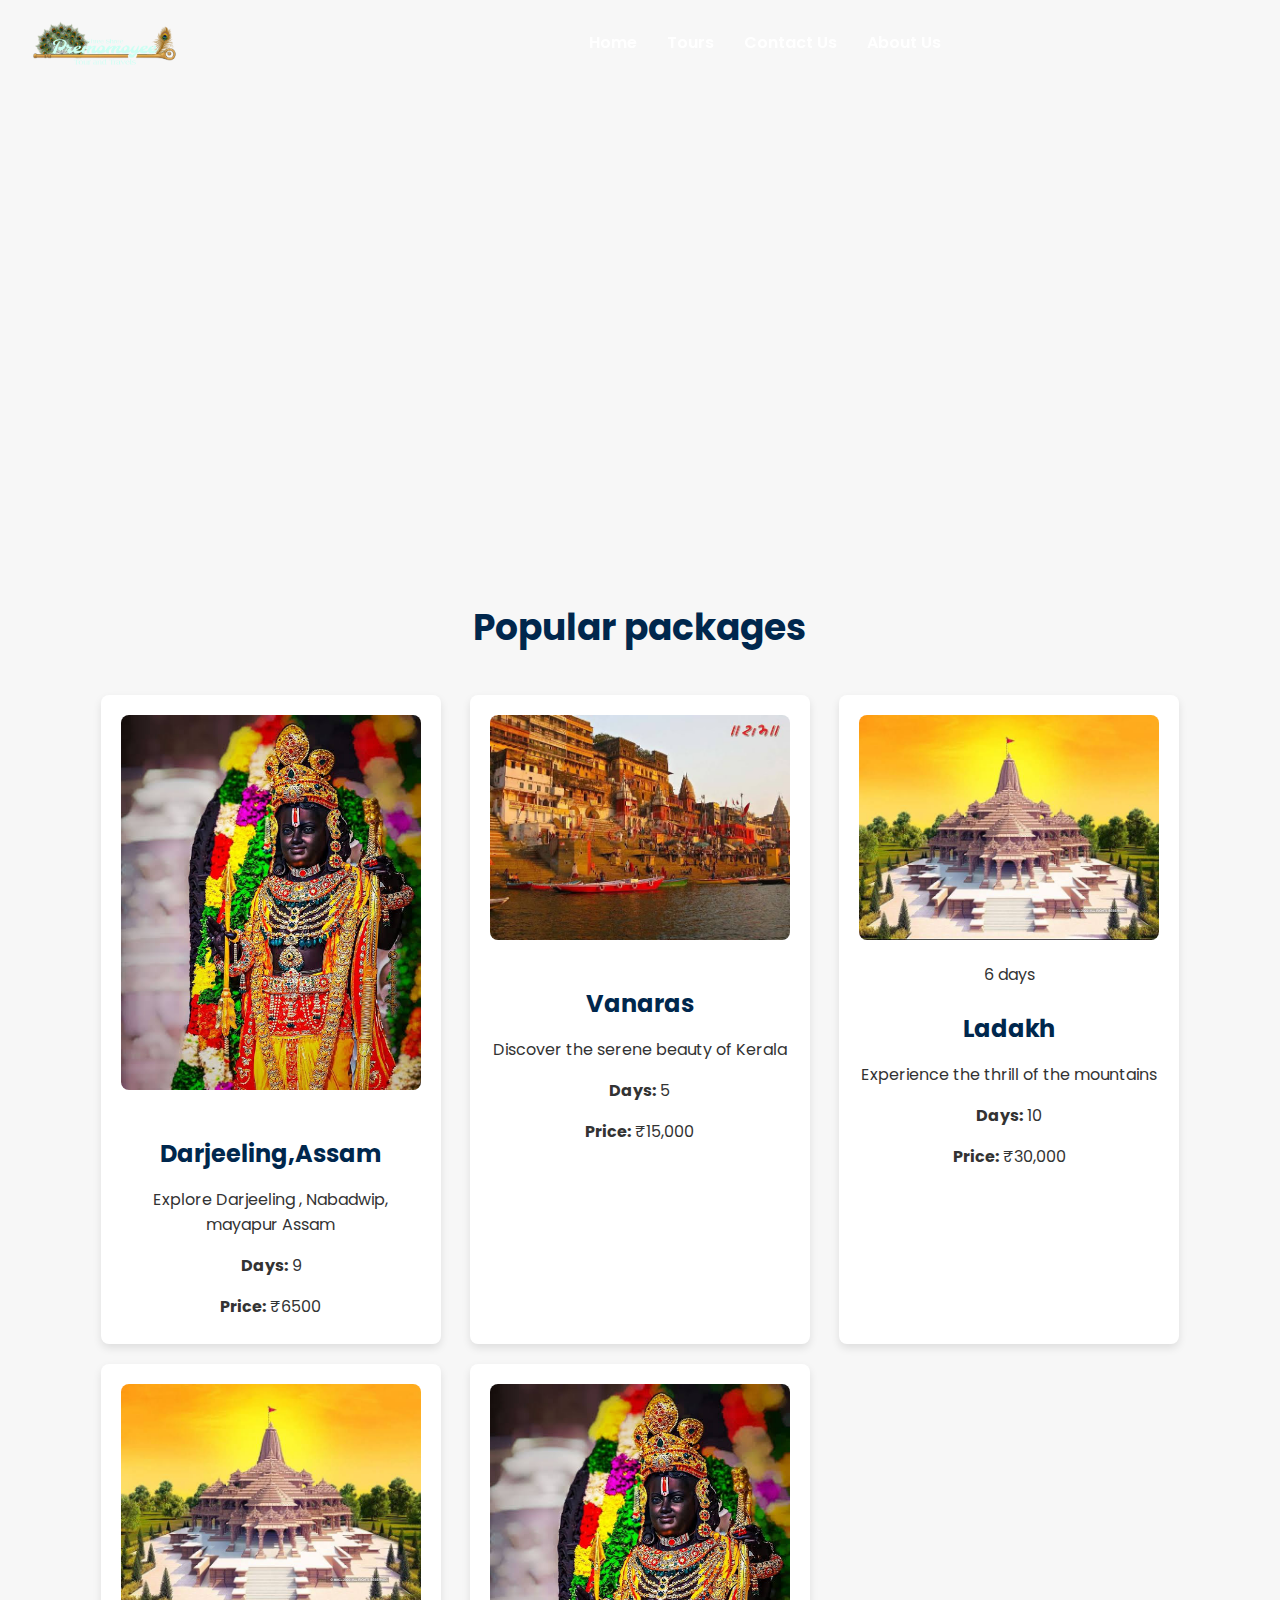
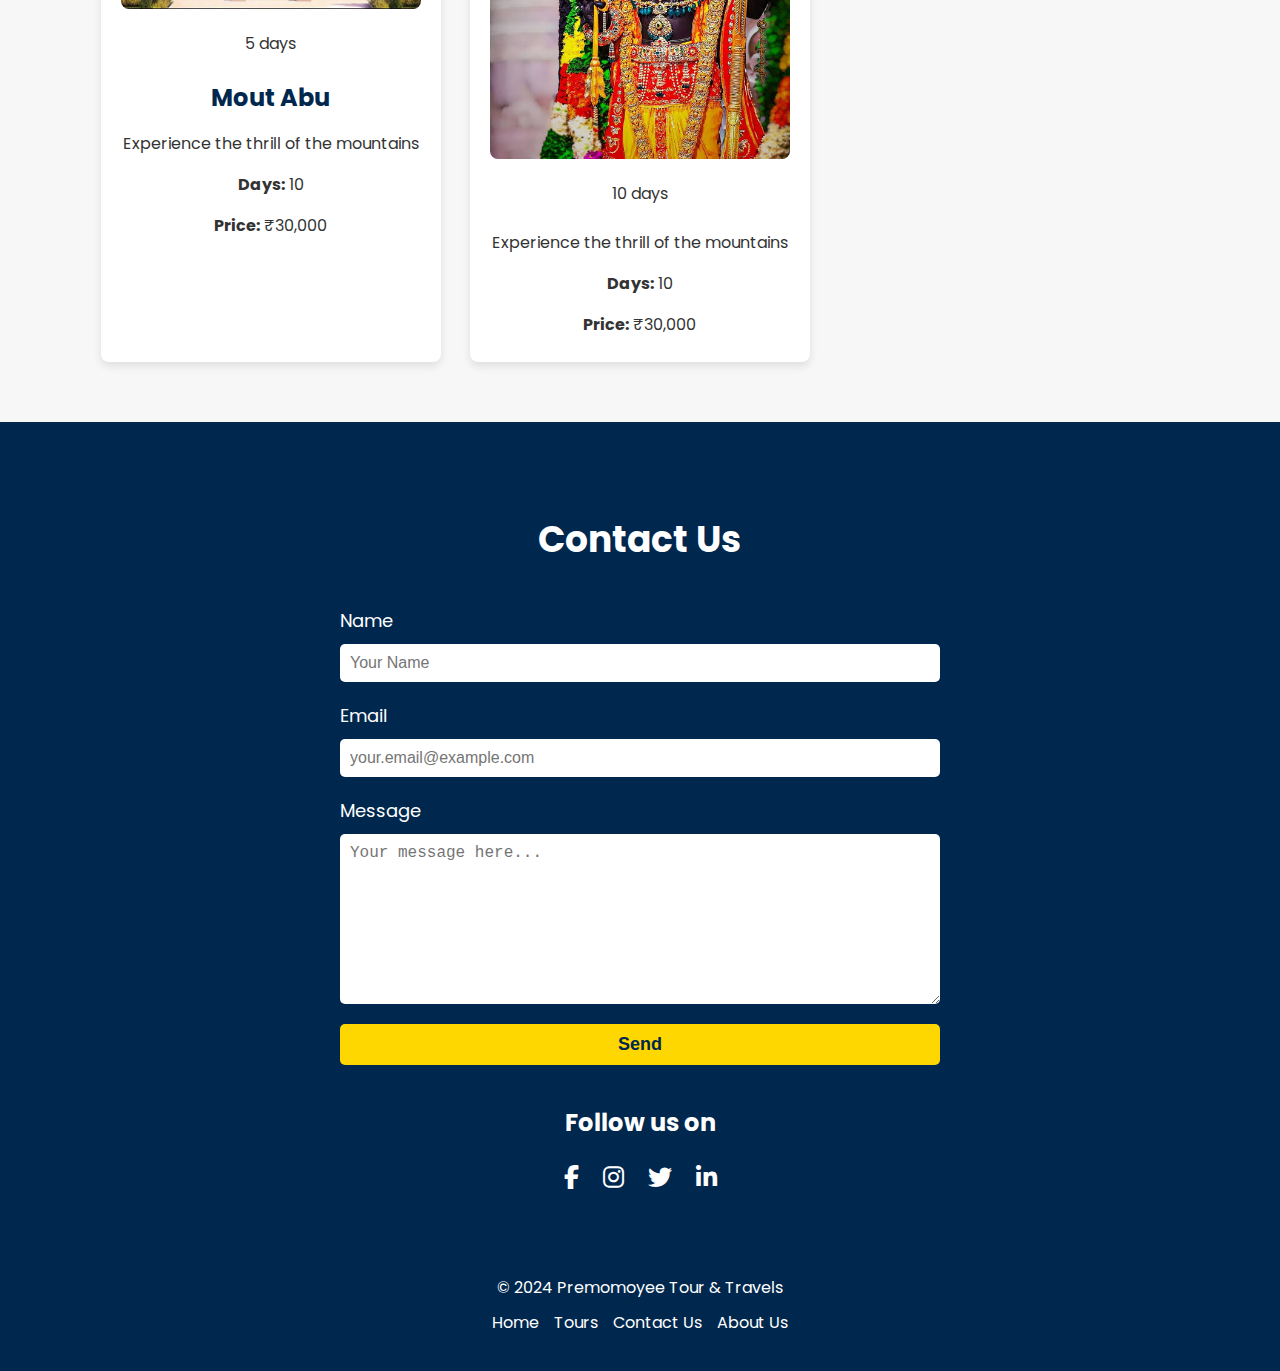
<file: index.html>
<!DOCTYPE html>
<html lang="en">
<head>
    <meta charset="UTF-8">
    <meta name="viewport" content="width=device-width, initial-scale=1.0">
    <title>Premomoyee Tour & Travels</title>
    <meta name="description" content="Discover the best tour packages and destinations across India with Premomoyee Tour & Travels. Book your dream journey today!">
    <meta name="keywords" content="India travel, tour packages, Delhi Agra Jaipur, Kerala Backwaters, Leh Ladakh Adventure">
    
    <!-- Open Graph Meta Tags -->
    <meta property="og:title" content="Premomoyee Tour & Travels">
    <meta property="og:description" content="Discover the best tour packages and destinations across India with Premomoyee Tour & Travels. Book your dream journey today!">
    <meta property="og:image" content="path-to-your-image.jpg">
    <meta property="og:url" content="https://yourwebsite.com">
    <meta property="og:type" content="website">

    <!-- Twitter Card Meta Tags -->
    <meta name="twitter:card" content="summary_large_image">
    <meta name="twitter:title" content="Premomoyee Tour & Travels">
    <meta name="twitter:description" content="Discover the best tour packages and destinations across India with Premomoyee Tour & Travels. Book your dream journey today!">
    <meta name="twitter:image" content="path-to-your-image.jpg">
    
    <link rel="stylesheet" href="style.css">
    <link href="https://fonts.googleapis.com/css2?family=Poppins:wght@400;600&display=swap" rel="stylesheet">
    <link rel="icon" href="favicon.ico" type="image/x-icon">
    <link rel="preconnect" href="https://fonts.googleapis.com">
<link rel="preconnect" href="https://fonts.gstatic.com" crossorigin>
<link href="https://fonts.googleapis.com/css2?family=Sofadi+One&display=swap" rel="stylesheet">

    <!-- Font Awesome CDN -->
    <link
      rel="stylesheet"
      href="https://cdnjs.cloudflare.com/ajax/libs/font-awesome/6.4.0/css/all.min.css"
      
    />
</head>
<body>
    <!-- Header -->
    <header>
        <div class="container">
            <img src="logo.png" alt="Premomoyee Tour & Travels Logo" class="logo" aria-hidden="true">
            <nav aria-label="Main Navigation">
                <ul>
                    <li><a href="#home">Home</a></li>
                    <li><a href="#tours">Tours</a></li>
                    <li><a href="#contact">Contact Us</a></li>
                    <li><a href="#" id="about-us-menu" >About Us</a></li>
                </ul>
            </nav>
            <button class="menu-icon" aria-label="Toggle Navigation Menu">
                <span></span>
                <span></span>
                <span></span>
            </button>
        </div>
    </header>

    <!-- Hero Section -->
    <section id="home" class="hero" role="banner">
        <div class="overlay"></div> <!-- Optional: Add an overlay for better text visibility -->
        <div class="container">
            <h2>Your Journey Begins Here</h2>
            <p>Discover the best tour packages and destinations across India</p>
            <button class="book-now">Explore</button>
        </div>
    </section>
<!-- About Us Pop-Up Modal -->
<div id="about-us-modal" class="modal">
  <div class="modal-content">
    <span class="close" id="close-modal">&times;</span>
    <h1>About Us</h1>
    <p>
      Shree Shree Premomoyee Tour and Travels was
      Established over three generations,it  was founded by my grandfather, Late Mr. Dwijapada Das, nurtured by my father, Late Mr. Sanjay Kumar Das, and is now proudly managed by me, Rajesh Das. We are committed to offering personalized travel experiences with unmatched reliability. 
      <span id="dots"></span><span id="more-text">Our story is one of passion and dedication, passed down through the years, ensuring every journey is memorable. From humble beginnings, we’ve grown into a trusted name, helping countless travelers explore new destinations with ease and comfort.</span>
      </p>
  </div>
</div>
    <!-- Tour Packages -->
    <section id="tours" class="packages" role="region" aria-labelledby="tours-heading">
        <div class="container">
            <h2 id="tours-heading">Popular packages</h2>
            <div class="tour-grid">
                <div class="tour">
                    <a href="package1.html">
                        <img src="leh.jpeg" alt="Golden Triangle Tour" loading="lazy">
                        
                        <h3>Darjeeling,Assam </h3>
                        <p>Explore Darjeeling , Nabadwip, mayapur Assam</p>
                        <p><strong>Days:</strong> 9</p>
                        <p><strong>Price:</strong> ₹6500</p>
                    </a>
                </div>
                <div class="tour">
                    <a href="package2.html">
                        <img src="kerla.jpeg" alt="" loading="lazy">
                        <h3>Vanaras</h3>
                        <p>Discover the serene beauty of Kerala</p>
                        <p><strong>Days:</strong> 5</p>
                        <p><strong>Price:</strong> ₹15,000</p>
                    </a>
                </div>
                <div class="tour">
                    <a href="leh-ladakh.html">
                        <img src="ladhak.jpeg" alt="Leh Ladakh Adventure" loading="lazy">
                        <div class="days">
                          6 days
                        </div>
                        <h3>Ladakh</h3>
                        <p>Experience the thrill of the mountains</p>
                        <p><strong>Days:</strong> 10</p>
                        <p><strong>Price:</strong> ₹30,000</p>
                    </a>
                </div>
                <div class="tour">
                    <a href="leh-ladakh.html">
                        <img src="ladhak.jpeg" alt="Leh Ladakh Adventure" loading="lazy">
                        <div class="days">
                          5 days
                        </div>
                        <h3>Mout Abu</h3>
                        <p>Experience the thrill of the mountains</p>
                        <p><strong>Days:</strong> 10</p>
                        <p><strong>Price:</strong> ₹30,000</p>
                    </a>
                </div>
                <div class="tour">
  <a href="leh-ladakh.html">
    <img src="leh.jpeg" alt="Leh Ladakh Adventure" loading="lazy">
    <div class="days">
      10 days
    </div>
    <h3></h3>
    <p>Experience the thrill of the mountains</p>
    <p><strong>Days:</strong> 10</p>
    <p><strong>Price:</strong> ₹30,000</p>
  </a>
</div>
            </div>
        </div>
    </section>

    <!-- Contact Us Section -->
    <section id="contact" class="contact" role="region" aria-labelledby="contact-heading">
        <div class="container">
            <h2 id="contact-heading">Contact Us</h2>
            <form action="/submit-form" method="POST" aria-label="Contact Form">
                <label for="name">Name</label>
                <input type="text" id="name" name="name" placeholder="Your Name" required>
                
                <label for="email">Email</label>
                <input type="email" id="email" name="email" placeholder="your.email@example.com" required>
                
                <label for="message">Message</label>
                <textarea id="message" name="message" placeholder="Your message here..." required></textarea>
                
                <button type="submit" id="submitbtn">Send</button>
            </form>
            
            <!-- Social Media Links -->
            <div class="social-media">
                <h3>Follow us on</h3>
                <a href="https://facebook.com" target="_blank" rel="noopener noreferrer" class="social-icon facebook" aria-label="Facebook">
                    <i class="fab fa-facebook-f"></i>
                </a>
                <a href="https://instagram.com" target="_blank" rel="noopener noreferrer" class="social-icon instagram" aria-label="Instagram">
                    <i class="fab fa-instagram"></i>
                </a>
                <a href="https://twitter.com" rel="noopener noreferrer" class="social-icon twitter" aria-label="Twitter">
                    <i class="fab fa-twitter"></i>
                </a>
                <a href="https://linkedin.com" target="_blank" rel="noopener noreferrer" class="social-icon linkedin" aria-label="LinkedIn">
                    <i class="fab fa-linkedin-in"></i>
                </a>
            </div>
        </div>
    </section>

    <!-- Footer -->
    <footer>
        <div class="container">
            <p>© 2024 Premomoyee Tour & Travels</p>
            <ul>
                <li><a href="#home">Home</a></li>
                <li><a href="#tours">Tours</a></li>
                <li><a href="#contact">Contact Us</a></li>
                <li><a href="#about-us-modal" id="about-us-menu" >About Us</a></li>
            </ul>
        </div>
    </footer>

    <script src="script.js" defer></script>
</body>
</html>
</file>
<file: style.css>
/* CSS Variables for Consistency */
:root {
    --primary-color: #00274D;
    --secondary-color: #ffd700;
    --hover-color: #ffb400;
    --font-family: 'Poppins', sans-serif;
    --background-color: #f7f7f7;
    --text-color: #333;
    --white-color: #ffffff;
}

/* Enable smooth scrolling */
html {
    scroll-behavior: smooth;
}

/* General Styles */
body {
    font-family: var(--font-family);
    margin: 0;
    padding: 0;
    box-sizing: border-box;
    background-color: var(--background-color);
    color: var(--text-color);
}

.container {
    width: 85%;
    max-width: 1200px;
    margin: 0 auto;
}

/* Header Styles */
header {
    background: rgba(255, 255, 255, 0);
    position: fixed;
    top: 0;
    left: 0;
    width: 100%;
    justify-content: space-between;
    z-index: 1000;
    padding: 20px 0;
    transition: top 0.3s;
    display: flex;
    align-items: center; /* Ensure items are vertically centered */
}

.hero {
    margin-top: 0px; /* Adjust this value based on your header height */
    /* Add animations if needed */
    opacity: 0; /* Start hidden for animation */
    animation: fadeIn 1.5s forwards; /* Fade-in effect */
}

/* Keyframes for fade-in animation */
@keyframes fadeIn {
    from { opacity: 0; }
    to { opacity: 1; }
}

/* Logo positioning */
.logo {
    width: 150px;
    margin-left: 20px; /* Adjust this value for desired spacing */
    display: block;
    position: absolute;
    top: 20px;
    left: 10px;
}
/* Adjust navigation to account for logo */
header nav {
    margin-left: 250px; /* Add margin to push navigation away from the logo */
}

/* Navigation */
header nav ul {
    display: flex;
    justify-content: center;
    list-style: none;
    padding: 0;
    margin: 10px 0 0;
}

header nav ul li {
    margin: 0 15px;
}

header nav ul li a {
    color: var(--white-color);
    text-decoration: none;
    font-weight: 600;
    transition: color 0.3s;
}

header nav ul li a:hover,
footer ul li a:hover {
    color: var(--secondary-color);
}

/* Hamburger Menu */
.menu-icon {
    display: none;
    flex-direction: column;
    justify-content: space-around;
    width: 30px;
    height: 25px;
    cursor: pointer;
    position: absolute;
    right: 20px;
    top: 30px;
    background: none;
    border: none;
    padding: 0;
}

.menu-icon:focus {
    outline: 2px solid var(--primary-color);
    outline-offset: 4px;
}

.menu-icon span {
    width: 100%;
    height: 3px;
    background-color: var(--white-color);
    border-radius: 5px;
    transition: 0.3s;
}

/* Animated Menu Icon (Open State) */
.menu-icon.open span:nth-child(1) {
    transform: rotate(45deg) translate(5px, 5px);
}

.menu-icon.open span:nth-child(2) {
    opacity: 0;
}

.menu-icon.open span:nth-child(3) {
    transform: rotate(-45deg) translate(5px, -5px);
}

/* Responsive Menu for Mobile */
@media (max-width: 768px) {
    header nav ul {
        display: none;
        flex-direction: column;
        align-items: center;
        background-color: var(--primary-color);
        position: absolute;
        top: 60px;
        right: 0;
        width: 100%;
        z-index: 1000; /* Ensure the menu appears above other elements */
    }

    header nav ul.active {
        display: flex;
        animation: ZoomIn 0.3s ease-in-out;
    }
    header nav ul.inactive {
        display: flex;
        animation: ZoomOut 0.3s ease-in-out;
    }

    header nav ul li {
        margin: 20px 0;
    }

    .menu-icon {
        display: flex;
    }
}

/* Keyframes for Fade-In and Slide-Up */
@keyframes ZoomIn {
    from {
        opacity: 0;
        transform: scale(0);
    }
    to {
        opacity: 1;
        transform: scale(1);
    }
}
@keyframes ZoomOut {
    from {
        opacity: 0;
        transform: scale(1);
    }
    to {
        opacity: 1;
        transform: scale(0);
    }
}

/* Keyframes for Gradient Animation */
@keyframes gradientShift {
    0% {
        background-color: rgba(0, 39, 77, 0.5);
    }
    50% {
        background-color: rgba(0, 39, 77, 0.6);
    }
    100% {
        background-color: rgba(0, 39, 77, 0.5);
    }
}

/* Hero Section */
.hero {
    position: relative;
    background-image: url('hero.jpg'); /* Replace with your selected image */
    background-size: cover;
    background-position: center;
    text-align: center;
    color: var(--white-color);
    padding: 150px 0;
    display: flex;
    align-items: center;
    justify-content: center;
    overflow: hidden; /* Prevent scrollbars during animation */
}

.hero .overlay {
    position: absolute;
    top: 0;
    left: 0;
    width: 100%;
    height: 100%;
    background-color: rgba(0, 39, 77, 0.4); /* Semi-transparent overlay */
    z-index: 1;
    animation: gradientShift 10s ease-in-out infinite;
}

.hero .container {
    position: relative;
    z-index: 2;
    opacity: 0; /* Initial state for animation */
    transform: translateY(20px); /* Initial position for animation */
    animation: fadeInUp 1s ease-out forwards;
    animation-delay: 0.3s; /* Delay to start after page load */
}

.hero h2 {
    font-size: 48px;
    font-weight: 600;
    margin-bottom: 10px;
    opacity: 0;
  font-family: "Sofadi One", system-ui;
  font-weight: 400;
  font-style: normal;
    transform: translateY(20px);
    animation: fadeInUp 1s ease-out forwards;
    animation-delay: 0.5s;
}

.hero p {
    font-size: 20px;
    margin-bottom: 20px;
    opacity: 0;
    font-family: "Dancing Script", cursive;
  font-style: normal;
    transform: translateY(20px);
    animation: fadeInUp 1s ease-out forwards;
    animation-delay: 0.7s;
}

.book-now {
    background-color: var(--secondary-color);
    border: none;
    padding: 15px 30px;
    font-size: 18px;
    font-weight: 600;
    color: var(--primary-color);
    cursor: pointer;
    transition: background-color 0.3s, transform 0.3s;
    border-radius: 5px;
    opacity: 0;
    transform: translateY(20px);
    animation: fadeInUp 1s ease-out forwards;
    animation-delay: 0.9s;
}

.book-now:hover,
.book-now:focus {
    animation: pulse 1s infinite;
    background-color: var(--hover-color);
    transform: translateY(-2px);
}

/* Pulsing Animation */
@keyframes pulse {
    0% {
        transform: scale(1) translateY(-2px);
    }
    50% {
        transform: scale(1.05) translateY(-2px);
    }
    100% {
        transform: scale(1) translateY(-2px);
    }
}

/* Tour Packages */
.packages {
    padding: 60px 0;
}

.packages h2 {
    font-size: 36px;
    text-align: center;
    margin-bottom: 40px;
    color: var(--primary-color);
}


.tour-grid {
    display: grid;
    grid-template-columns: repeat(auto-fit, minmax(300px, 1fr));
    gap: 20px;
    justify-items: center;
}

.tour {
    background-color: var(--white-color);
    padding: 20px;
    border-radius: 8px;
    box-shadow: 0 4px 8px rgba(0, 0, 0, 0.1);
    text-align: center;
    width: 100%;
    max-width: 300px;
    overflow: hidden;
    transition: transform 0.3s, box-shadow 0.3s;
}

.tour:hover {
    transform: translateY(-5px);
    box-shadow: 0 8px 16px rgba(0, 0, 0, 0.2);
}

.tour a {
    text-decoration: none;
    color: inherit;
    display: block;
}

.tour img {
    width: 100%;
    object-fit: cover;
    border-radius: 8px;
    margin-bottom: 15px;
    transition: transform 0.3s;
}

.tour img:hover {
    transform: scale(1.05);
}

.tour h3 {
    font-size: 24px;
    color: var(--primary-color);
    margin-bottom: 10px;
}

.tour p {
    font-size: 16px;
    margin-bottom: 5px;
}

/* Contact Section */
.contact {
    background-color: var(--primary-color);
    color: var(--white-color);
    padding: 60px 0;
}

.contact h2 {
    font-size: 36px;
    text-align: center;
    margin-bottom: 40px;
}

.contact form {
    width: 80%;
    max-width: 600px;
    margin: 0 auto;
    display: flex;
    flex-direction: column;
}

.contact form label {
    font-size: 18px;
    margin-bottom: 10px;
}

.contact form input,
.contact form textarea {
    padding: 10px;
    font-size: 16px;
    margin-bottom: 20px;
    border: none;
    border-radius: 5px;
}

.contact form input:focus,
.contact form textarea:focus {
    outline: 3px solid var(--secondary-color);
}

.contact form textarea {
    height: 150px;
    resize: vertical;
}

.contact form button {
    background-color: var(--secondary-color);
    border: none;
    padding: 10px;
    font-size: 18px;
    font-weight: 600;
    color: var(--primary-color);
    cursor: pointer;
    border-radius: 5px;
    transition: background-color 0.3s, transform 0.3s;
}

.contact form button:hover,
.contact form button:focus {
    background-color: var(--hover-color);
    transform: translateY(-2px);
}

.contact form button:focus {
    outline: 3px solid var(--secondary-color);
}

/* Social Media Links */
.social-media {
    text-align: center;
    margin-top: 40px;
}

.social-media h3 {
    font-size: 24px;
    margin-bottom: 20px;
}

.social-icon {
    display: inline-block;
    margin: 0 10px;
    font-size: 24px; /* Adjust icon size as needed */
    color: var(--white-color); /* Match your theme */
    transition: color 0.3s, transform 0.3s;
}

.social-icon:hover,
.social-icon:focus {
    color: var(--secondary-color);
    transform: scale(1.2);
}

.social-icon:focus {
    outline: 2px solid var(--secondary-color);
    outline-offset: 4px;
}

/* Footer */
footer {
    background-color: var(--primary-color);
    color: var(--white-color);
    padding: 20px 0;
    text-align: center;
}

footer p {
    margin: 0;
}

footer ul {
    list-style: none;
    padding: 0;
    display: flex;
    justify-content: center;
    gap: 15px;
    margin-top: 10px;
}

footer ul li a {
    color: var(--white-color);
    text-decoration: none;
    transition: color 0.3s;
}

footer ul li a:hover {
    color: var(--secondary-color);
}

/* Keyframes for Animations */
@keyframes fadeIn {
    from { opacity: 0; }
    to { opacity: 1; }
}

@keyframes fadeInUp {
    from {
        opacity: 0;
        transform: translateY(20px);
    }
    to {
        opacity: 1;
        transform: translateY(0);
    }
}

@keyframes gradientShift {
    0% {
        background-color: rgba(0, 39, 77, 0.5);
    }
    50% {
        background-color: rgba(0, 39, 77, 0.6);
    }
    100% {
        background-color: rgba(0, 39, 77, 0.5);
    }
}

@keyframes pulse {
    0% {
        transform: scale(1) translateY(-2px);
    }
    50% {
        transform: scale(1.05) translateY(-2px);
    }
    100% {
        transform: scale(1) translateY(-2px);
    }
}

/* Modal Styles */
.modal {
  display: none; /* Hidden by default */
  position: fixed; /* Stay in place */
  z-index: 1100; /* Sit on top */
  left: 0;
  top: 0;
  width: 100%; /* Full width */
  height: 100%; /* Full height */
  overflow: auto; /* Enable scroll if needed */
  background-color: rgba(0, 39, 77, 0.7);
}

/* Adjust background color and add blur */
.modal-content {
  color: #FFFFFF;
  margin: 15% auto; /* 15% from the top and centered */
  padding: 20px;
  border: 1px solid #888;
  width: 80%; /* Could be more or less, depending on screen size */
  border-radius: 8px; /* Rounded corners */
  transition: transform 0.3s ease, opacity 0.3s ease; /* Smooth animation */
  backdrop-filter: blur(5px); /* Blur effect */
  transform: scale(0); /* Start scaled down for animation */
}

/* Animation when modal is active */
.modal.show .modal-content {
  transform: scale(1); /* Scale up to normal size */
  opacity: 1; /* Ensure full opacity */
}

/* Other styles remain unchanged */
.close {
  color: #aaa;
  float: right;
  font-size: 28px;
  font-weight: bold;
}

.close:hover,
.close:focus {
  color: black;
  text-decoration: none;
  cursor: pointer;
}
</file>
